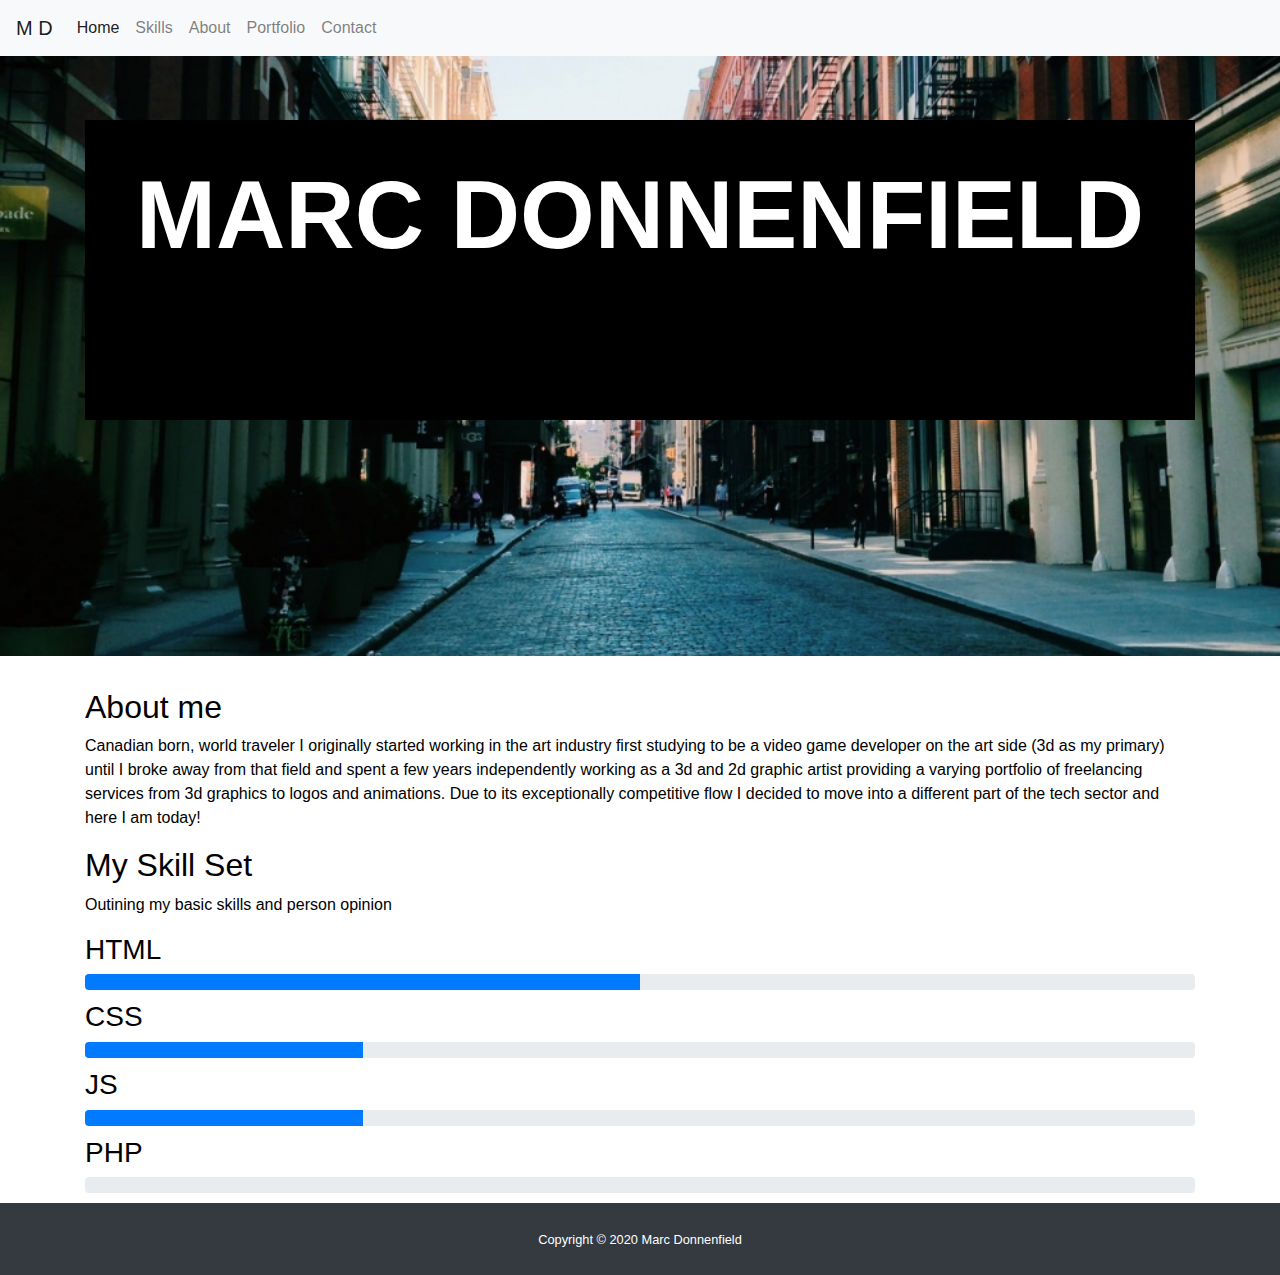
<file: index.html>
<!doctype html>
<html lang="en">

<head>
  <!-- Required meta tags -->
  <meta charset="utf-8">
  <meta name="viewport" content="width=device-width, initial-scale=1, shrink-to-fit=no">

  <!-- Bootstrap CSS -->
  <link rel="stylesheet" href="https://maxcdn.bootstrapcdn.com/bootstrap/4.0.0/css/bootstrap.min.css"
    integrity="sha384-Gn5384xqQ1aoWXA+058RXPxPg6fy4IWvTNh0E263XmFcJlSAwiGgFAW/dAiS6JXm" crossorigin="anonymous">

  <link rel="stylesheet" href="stylesheet.css">
  <title>Marc Donnenfield</title>
</head>

<body class="d-flex flex-column">
  <nav class="navbar navbar-expand-lg navbar-light bg-light">
    <a class="navbar-brand" href="./index.html">M D</a>
    <button class="navbar-toggler" type="button" data-toggle="collapse" data-target="#navbarSupportedContent"
      aria-controls="navbarSupportedContent" aria-expanded="false" aria-label="Toggle navigation">
      <span class="navbar-toggler-icon"></span>
    </button>

    <div class="collapse navbar-collapse" id="navbarSupportedContent">
      <ul class="navbar-nav mr-auto">
        <li class="nav-item active">
          <a class="nav-link" href="./index.html">Home<span class="sr-only">(current)</span></a>
        </li>
        <!-- these two links only on home page -->
        <!-- skills -->
        <li class="nav-item">
          <a class="nav-link" href="#skills">Skills</a>
        </li>
        <!-- about -->
        <li class="nav-item">
          <a class="nav-link" href="#about">About</a>
        </li>
        <li class="nav-item">
          <a class="nav-link" href="./portfolio.html">Portfolio</a>
        </li>
        <li class="nav-item">
          <a class="nav-link" href="./contact.html">Contact</a>
        </li>
      </ul>
    </div>
  </nav>

  <!-- our content here -->
  <main id="page-content">


    <div class="jumbotron jumbotron-fluid" id="CTA">
      <div class="container">
        <h1>Marc Donnenfield</h1>
        
      </div>
    </div>

    <div id="about">
      <div class="container">
        <div class="row">
          <div class="col">
            <h2>About me</h2>
            <p> Canadian born, world traveler I originally started working in the art industry first studying to be a video game
              developer on the art side (3d as my primary) until I broke away from that field and spent a few years
              independently working as a 3d and 2d graphic artist providing a varying portfolio of freelancing services from 3d
              graphics to logos and animations.
              Due to its exceptionally competitive flow I decided to move into a different part of the tech sector and here I am
              today!</p>
          </div>
        </div>
      </div>
    </div>

    <div id="skills">
      <div class="container">
        <div class="row">
          <div class="col">
            <h2>My Skill Set</h2>
            <p>Outining my basic skills and person opinion</p>
            <h3>HTML</h3>
            <div class="progress">
              <div class="progress-bar" role="progressbar" style="width: 50%" aria-valuenow="50" aria-valuemin="50"
                aria-valuemax="100"></div>
            </div>
            <h3>CSS</h3>
            <div class="progress">
              <div class="progress-bar" role="progressbar" style="width: 25%" aria-valuenow="25" aria-valuemin="0"
                aria-valuemax="100"></div>
            </div>
            <h3>JS</h3>
            <div class="progress">
              <div class="progress-bar" role="progressbar" style="width: 25%" aria-valuenow="25" aria-valuemin="25"
                aria-valuemax="100"></div>
            </div>
            <h3>PHP</h3>
            <div class="progress">
              <div class="progress-bar" role="progressbar" style="width: 0" aria-valuenow="0" aria-valuemin="0"
                aria-valuemax="100"></div>
            </div>
          </div>
        </div>
      </div>
    </div>

  <!-- footer -->
  <footer id="sticky-footer" class="py-4 bg-dark text-white-50">
    <div class="container text-center">
      <small>Copyright &copy; 2020 Marc Donnenfield</small>
    </div>
  </footer>

  <!-- Optional JavaScript -->
  <!-- jQuery first, then Popper.js, then Bootstrap JS -->
  <script src="https://code.jquery.com/jquery-3.2.1.slim.min.js"
    integrity="sha384-KJ3o2DKtIkvYIK3UENzmM7KCkRr/rE9/Qpg6aAZGJwFDMVNA/GpGFF93hXpG5KkN"
    crossorigin="anonymous"></script>
  <script src="https://cdnjs.cloudflare.com/ajax/libs/popper.js/1.12.9/umd/popper.min.js"
    integrity="sha384-ApNbgh9B+Y1QKtv3Rn7W3mgPxhU9K/ScQsAP7hUibX39j7fakFPskvXusvfa0b4Q"
    crossorigin="anonymous"></script>
  <script src="https://maxcdn.bootstrapcdn.com/bootstrap/4.0.0/js/bootstrap.min.js"
    integrity="sha384-JZR6Spejh4U02d8jOt6vLEHfe/JQGiRRSQQxSfFWpi1MquVdAyjUar5+76PVCmYl"
    crossorigin="anonymous"></script>
</body>

</html>
</file>
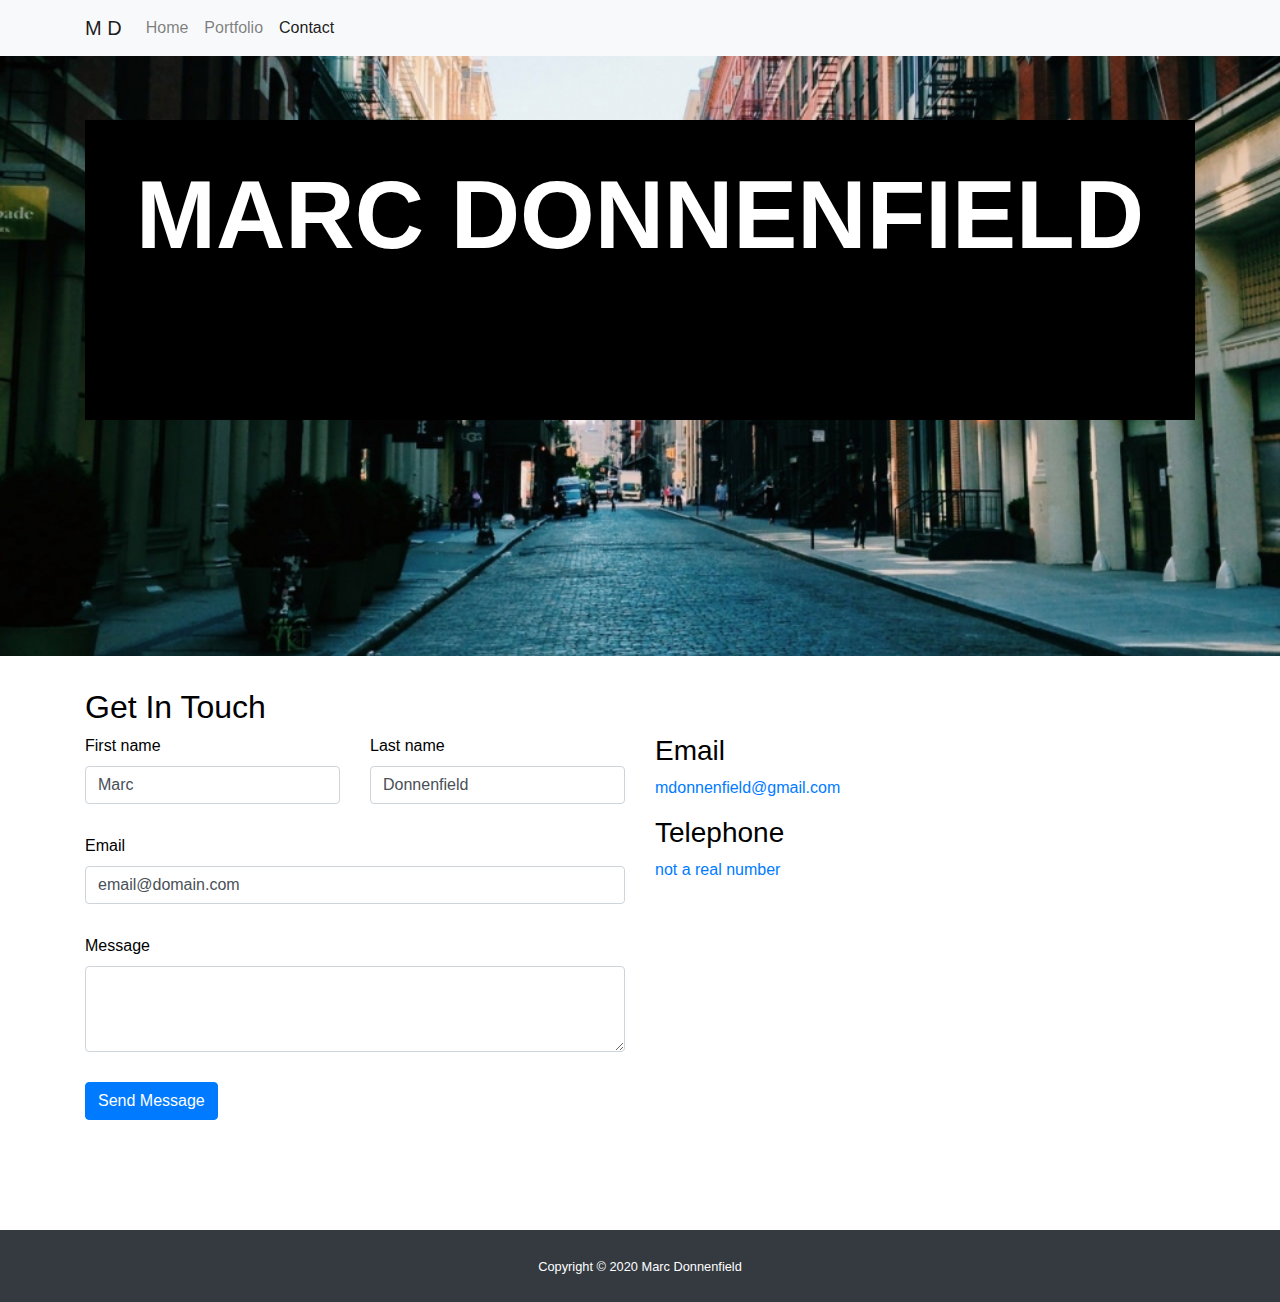
<file: contact.html>
<!doctype html>
<html lang="en">
  <head>
    <!-- Required meta tags -->
    <meta charset="utf-8">
    <meta name="viewport" content="width=device-width, initial-scale=1, shrink-to-fit=no">

    <!-- Bootstrap CSS -->
    <link rel="stylesheet" href="https://maxcdn.bootstrapcdn.com/bootstrap/4.0.0/css/bootstrap.min.css" integrity="sha384-Gn5384xqQ1aoWXA+058RXPxPg6fy4IWvTNh0E263XmFcJlSAwiGgFAW/dAiS6JXm" crossorigin="anonymous">

    <link rel="stylesheet" href="stylesheet.css">
    <title>Marc Donnenfield | Contact</title>
  </head>
  <body class="d-flex flex-column">
    <nav class="navbar navbar-expand-lg navbar-light bg-light">
      <div class="container">
        <a class="navbar-brand" href="./index.html">M D</a>
        <button class="navbar-toggler" type="button" data-toggle="collapse" data-target="#navbarSupportedContent" aria-controls="navbarSupportedContent" aria-expanded="false" aria-label="Toggle navigation">
          <span class="navbar-toggler-icon"></span>
        </button>

        <div class="collapse navbar-collapse" id="navbarSupportedContent">
          <ul class="navbar-nav mr-auto">
            <li class="nav-item">
              <a class="nav-link" href="./index.html">Home</a>
            </li>
            <li class="nav-item">
              <a class="nav-link" href="./portfolio.html">Portfolio</a>
            </li>
            <li class="nav-item active">
              <a class="nav-link" href="./contact.html">Contact<span class="sr-only">(current)</span></a>
            </li>
          </ul>
        </div>
      </div>
      
    </nav>

    <!-- our content here -->
    <main id="page-content">


      <div class="jumbotron jumbotron-fluid" id="CTA">
        <div class="container">
          <h1>Marc Donnenfield</h1>
        </div>
      </div>

      
      <form id="contact" method="POST" action="#" class="container">
        <div class="row">
          <div class="col">
            <h2>Get In Touch</h2>
            <div class="row">
              <div class="col"><!-- left -->
                <div class="row">
                  <div class="col">
                    <label for="firstName">First name</label>
                    <input type="text" class="form-control" id="firstName" placeholder="First name" value="Marc" name="fname" required>
                    <div class="valid-feedback">
                      Looks good!
                    </div>
                  </div>
                  <div class="col">
                    <label for="lastName">Last name</label>
                    <input type="text" class="form-control" id="lastName" placeholder="Last name" value="Donnenfield" name="lname" required>
                    <div class="valid-feedback">
                      Looks good!
                    </div>
                  </div>
                </div>
                <div class="row">
                  <div class="col">
                    <label for="email">Email</label>
                    <input type="email" class="form-control" id="email" placeholder="Email" value="email@domain.com" name="email" required>
                    <div class="valid-feedback">
                      Looks good!
                    </div>
                  </div>
                </div>
                <div class="row">
                  <div class="col">
                    <label for="exampleFormControlTextarea1">Message</label>
                    <textarea class="form-control" id="exampleFormControlTextarea1" rows="3" name="message"></textarea>
                  </div>
                </div>
                <div class="row">
                  <div class="col">
                    <input class="btn btn-primary" type="submit" value="Send Message">
                  </div>
                </div>
              </div>
              <div class="col"><!-- right -->
                <h3>Email</h3>
                <p><a href="mailto:mdonnenfield@gmail.com">mdonnenfield@gmail.com</a></p>
                <h3>Telephone</h3>
                <p><a href="tel:phonenumber">not a real number</a></p>
              </div>
            </div>
          </div>
        </div>
      </form>

    </main>
    <!-- End main content -->

    <!-- footer -->
    <footer id="sticky-footer" class="py-4 bg-dark text-white-50">
      <div class="container text-center">
        <small>Copyright &copy; 2020 Marc Donnenfield</small>
      </div>
    </footer>

    <!-- Optional JavaScript -->
    <!-- jQuery first, then Popper.js, then Bootstrap JS -->
    <script src="https://code.jquery.com/jquery-3.2.1.slim.min.js" integrity="sha384-KJ3o2DKtIkvYIK3UENzmM7KCkRr/rE9/Qpg6aAZGJwFDMVNA/GpGFF93hXpG5KkN" crossorigin="anonymous"></script>
    <script src="https://cdnjs.cloudflare.com/ajax/libs/popper.js/1.12.9/umd/popper.min.js" integrity="sha384-ApNbgh9B+Y1QKtv3Rn7W3mgPxhU9K/ScQsAP7hUibX39j7fakFPskvXusvfa0b4Q" crossorigin="anonymous"></script>
    <script src="https://maxcdn.bootstrapcdn.com/bootstrap/4.0.0/js/bootstrap.min.js" integrity="sha384-JZR6Spejh4U02d8jOt6vLEHfe/JQGiRRSQQxSfFWpi1MquVdAyjUar5+76PVCmYl" crossorigin="anonymous"></script>
  </body>
</html>
</file>
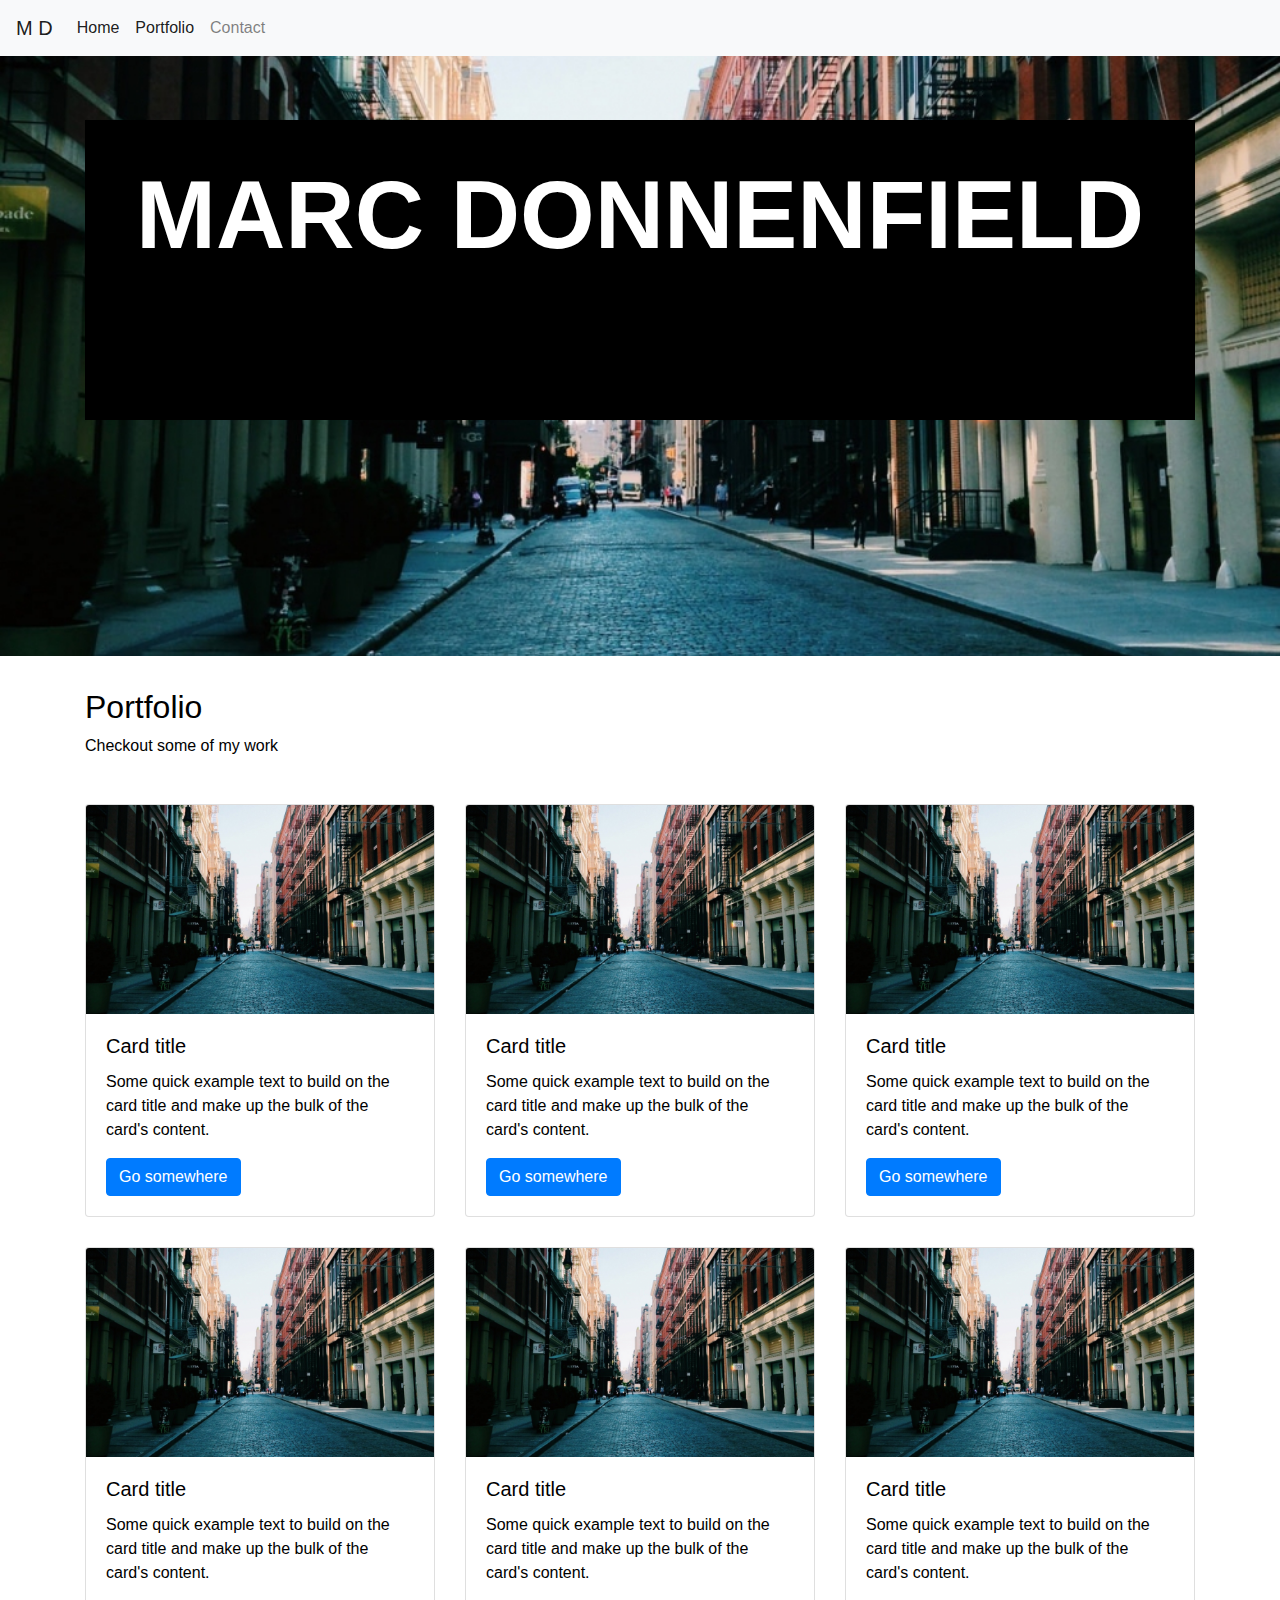
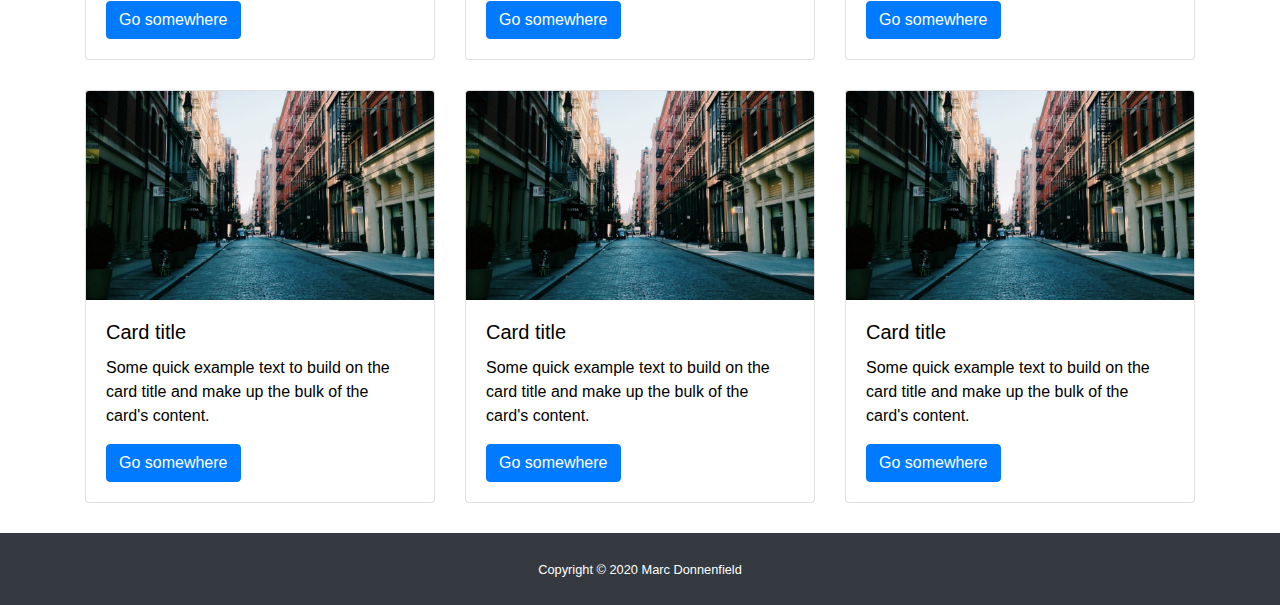
<file: portfolio.html>
<!doctype html>
<html lang="en">

<head>
    <!-- Required meta tags -->
    <meta charset="utf-8">
    <meta name="viewport" content="width=device-width, initial-scale=1, shrink-to-fit=no">

    <!-- Bootstrap CSS -->
    <link rel="stylesheet" href="https://maxcdn.bootstrapcdn.com/bootstrap/4.0.0/css/bootstrap.min.css"
        integrity="sha384-Gn5384xqQ1aoWXA+058RXPxPg6fy4IWvTNh0E263XmFcJlSAwiGgFAW/dAiS6JXm" crossorigin="anonymous">

    <link rel="stylesheet" href="stylesheet.css">
    <title>Marc Donnenfield | Portfolio</title>
</head>

<body class="d-flex flex-column">
    <nav class="navbar navbar-expand-lg navbar-light bg-light">
        <a class="navbar-brand" href="./index.html">M D</a>
        <button class="navbar-toggler" type="button" data-toggle="collapse" data-target="#navbarSupportedContent"
            aria-controls="navbarSupportedContent" aria-expanded="false" aria-label="Toggle navigation">
            <span class="navbar-toggler-icon"></span>
        </button>

        <div class="collapse navbar-collapse" id="navbarSupportedContent">
            <ul class="navbar-nav mr-auto">
                <li class="nav-item active">
                    <a class="nav-link" href="./index.html">Home</a>
                </li>
                <li class="nav-item active">
                    <a class="nav-link" href="./portfolio.html">Portfolio<span class="sr-only">(current)</span></a>
                </li>
                <li class="nav-item">
                    <a class="nav-link" href="./contact.html">Contact</a>
                </li>
            </ul>
        </div>
    </nav>

    <!-- our content here -->
    <main id="page-content">


        <div class="jumbotron jumbotron-fluid" id="CTA">
            <div class="container">
                <h1>Marc Donnenfield</h1>
                
            </div>
        </div>

        <div class="container" id="portfolio">
            <div class="row">
                <div class="col">
                    <h2>Portfolio</h2>
                    <p>Checkout some of my work</p>
                </div>
            </div>
            <div class="row">
                <div class="col">
                    <div class="card">
                        <img class="card-img-top" src="./images/placeimg_1000_600_arch.jpg" alt="Card image cap">
                        <div class="card-body">
                            <h5 class="card-title">Card title</h5>
                            <p class="card-text">Some quick example text to build on the card title and make up the bulk
                                of the card's content.</p>
                            <a href="#" class="btn btn-primary">Go somewhere</a>
                        </div>
                    </div>
                </div>
                <div class="col">
                    <div class="card">
                        <img class="card-img-top" src="./images/placeimg_1000_600_arch.jpg" alt="Card image cap">
                        <div class="card-body">
                            <h5 class="card-title">Card title</h5>
                            <p class="card-text">Some quick example text to build on the card title and make up the bulk
                                of the card's content.</p>
                            <a href="#" class="btn btn-primary">Go somewhere</a>
                        </div>
                    </div>
                </div>
                <div class="col">
                    <div class="card">
                        <img class="card-img-top" src="./images/placeimg_1000_600_arch.jpg" alt="Card image cap">
                        <div class="card-body">
                            <h5 class="card-title">Card title</h5>
                            <p class="card-text">Some quick example text to build on the card title and make up the bulk
                                of the card's content.</p>
                            <a href="#" class="btn btn-primary">Go somewhere</a>
                        </div>
                    </div>
                </div>


            </div>
            <div class="row">
                <div class="col">
                    <div class="card">
                        <img class="card-img-top" src="./images/placeimg_1000_600_arch.jpg" alt="Card image cap">
                        <div class="card-body">
                            <h5 class="card-title">Card title</h5>
                            <p class="card-text">Some quick example text to build on the card title and make up the bulk
                                of the card's content.</p>
                            <a href="#" class="btn btn-primary">Go somewhere</a>
                        </div>
                    </div>
                </div>
                <div class="col">
                    <div class="card">
                        <img class="card-img-top" src="./images/placeimg_1000_600_arch.jpg" alt="Card image cap">
                        <div class="card-body">
                            <h5 class="card-title">Card title</h5>
                            <p class="card-text">Some quick example text to build on the card title and make up the bulk
                                of the card's content.</p>
                            <a href="#" class="btn btn-primary">Go somewhere</a>
                        </div>
                    </div>
                </div>
                <div class="col">
                    <div class="card">
                        <img class="card-img-top" src="./images/placeimg_1000_600_arch.jpg" alt="Card image cap">
                        <div class="card-body">
                            <h5 class="card-title">Card title</h5>
                            <p class="card-text">Some quick example text to build on the card title and make up the bulk
                                of the card's content.</p>
                            <a href="#" class="btn btn-primary">Go somewhere</a>
                        </div>
                    </div>
                </div>


            </div>
            <div class="row">
                <div class="col">
                    <div class="card">
                        <img class="card-img-top" src="./images/placeimg_1000_600_arch.jpg" alt="Card image cap">
                        <div class="card-body">
                            <h5 class="card-title">Card title</h5>
                            <p class="card-text">Some quick example text to build on the card title and make up the bulk
                                of the card's content.</p>
                            <a href="#" class="btn btn-primary">Go somewhere</a>
                        </div>
                    </div>
                </div>
                <div class="col">
                    <div class="card">
                        <img class="card-img-top" src="./images/placeimg_1000_600_arch.jpg" alt="Card image cap">
                        <div class="card-body">
                            <h5 class="card-title">Card title</h5>
                            <p class="card-text">Some quick example text to build on the card title and make up the bulk
                                of the card's content.</p>
                            <a href="#" class="btn btn-primary">Go somewhere</a>
                        </div>
                    </div>
                </div>
                <div class="col">
                    <div class="card">
                        <img class="card-img-top" src="./images/placeimg_1000_600_arch.jpg" alt="Card image cap">
                        <div class="card-body">
                            <h5 class="card-title">Card title</h5>
                            <p class="card-text">Some quick example text to build on the card title and make up the bulk
                                of the card's content.</p>
                            <a href="#" class="btn btn-primary">Go somewhere</a>
                        </div>
                    </div>
                </div>


            </div>
        </div>
    </main>
    <!-- End main content -->

    <!-- footer -->
    <footer id="sticky-footer" class="py-4 bg-dark text-white-50">
        <div class="container text-center">
            <small>Copyright &copy; 2020 Marc Donnenfield</small>
        </div>
    </footer>

    <!-- Optional JavaScript -->
    <!-- jQuery first, then Popper.js, then Bootstrap JS -->
    <script src="https://code.jquery.com/jquery-3.2.1.slim.min.js"
        integrity="sha384-KJ3o2DKtIkvYIK3UENzmM7KCkRr/rE9/Qpg6aAZGJwFDMVNA/GpGFF93hXpG5KkN"
        crossorigin="anonymous"></script>
    <script src="https://cdnjs.cloudflare.com/ajax/libs/popper.js/1.12.9/umd/popper.min.js"
        integrity="sha384-ApNbgh9B+Y1QKtv3Rn7W3mgPxhU9K/ScQsAP7hUibX39j7fakFPskvXusvfa0b4Q"
        crossorigin="anonymous"></script>
    <script src="https://maxcdn.bootstrapcdn.com/bootstrap/4.0.0/js/bootstrap.min.js"
        integrity="sha384-JZR6Spejh4U02d8jOt6vLEHfe/JQGiRRSQQxSfFWpi1MquVdAyjUar5+76PVCmYl"
        crossorigin="anonymous"></script>
</body>

</html>
</file>
<file: stylesheet.css>
/* Sticky Footer Classes */
*{
  color: black;
  scroll-behavior: smooth; /* ensure smooth scrolling */
  transition-duration: 400ms; /* set default timing for all elements */
}
html,
body {
  height: 100%;
}

#page-content {
  flex: 1 0 auto;
}

#sticky-footer {
  flex-shrink: none;
}

/* style the header and make it stand out */
#CTA{
  background-image: url("./images/placeimg_1000_600_arch.jpg");
  color: white;
  background-size: cover;
  background-position: center;
  min-height: 600px;
}
#CTA h1{
  color: white;
  font-size: 6em;
  font-weight: bolder;
  line-height: 150px;
  text-align: center;
  background-color: black;
  padding: 20px;
  text-transform: uppercase;
  min-height: 300px;
}

#skills .progress{
  margin-bottom: 10px;
}

#portfolio .row, #contact .row{
  margin-bottom: 30px;
}


#contact{
  margin: 20px auto 50px;
}

form{
  padding: 0;
}

footer small{
  color: white;
}
</file>
